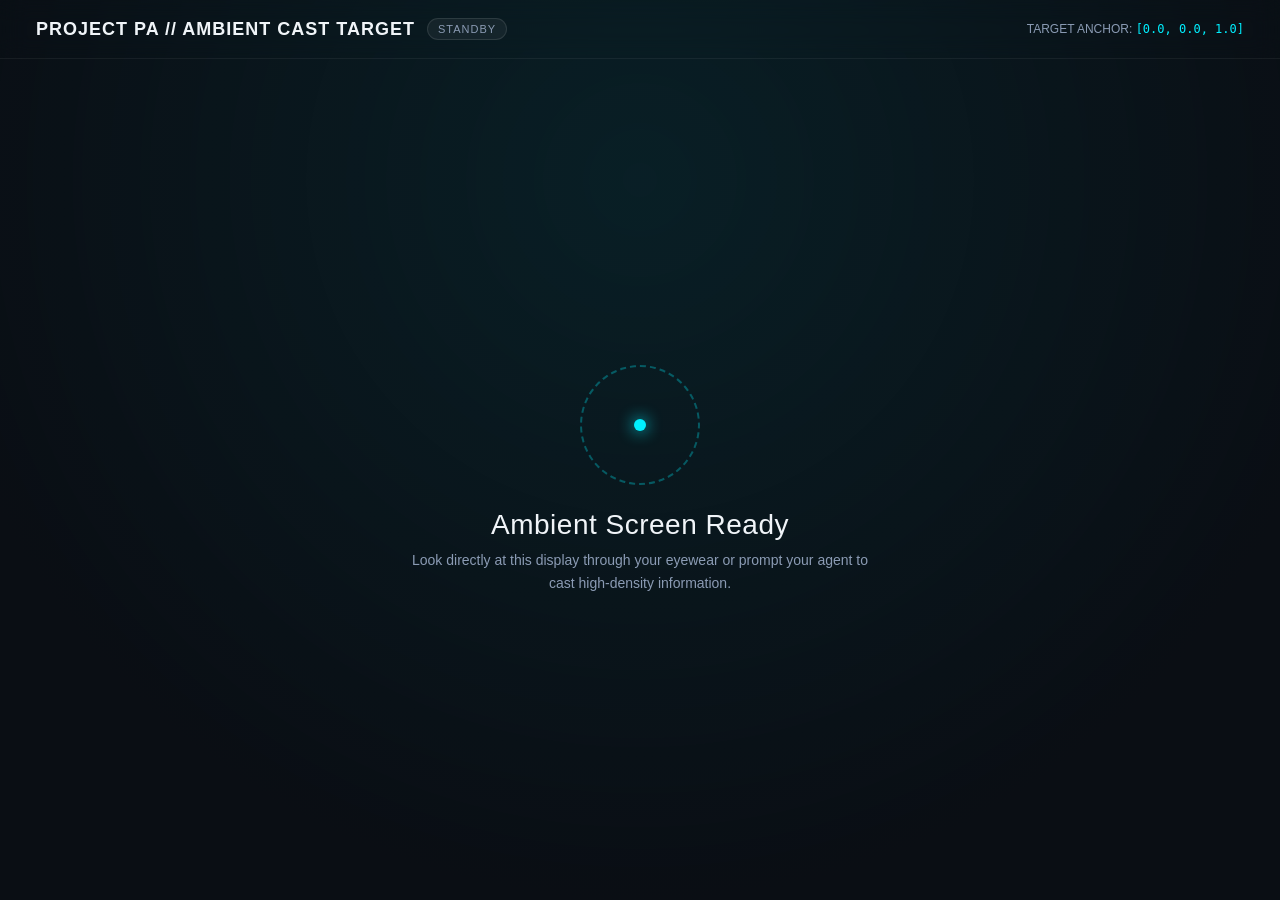
<file: ambient_screen/index.html>
<!DOCTYPE html>
<html lang="en">
<head>
  <meta charset="UTF-8">
  <meta name="viewport" content="width=device-width, initial-scale=1.0">
  <title>Project PA // Ambient Screen Cast Target</title>
  <link rel="stylesheet" href="styles.css">
</head>
<body>
  <div class="background-canvas"></div>

  <header>
    <div class="brand">
      <h1>PROJECT PA // AMBIENT CAST TARGET</h1>
      <span class="cast-pill standby" id="statusPill">STANDBY</span>
    </div>
    <div style="font-size: 12px; color: var(--text-muted);">
      TARGET ANCHOR: <span style="color: var(--accent-cyan); font-family: monospace;">[0.0, 0.0, 1.0]</span>
    </div>
  </header>

  <div class="screen-container">
    <!-- Standby Gaze Target View -->
    <div class="standby-view" id="standbyView">
      <div class="gaze-target-reticle" id="reticle">
        <div class="gaze-target-dot"></div>
      </div>
      <h2 class="standby-title">Ambient Screen Ready</h2>
      <p class="standby-subtitle">
        Look directly at this display through your eyewear or prompt your agent to cast high-density information.
      </p>
    </div>

    <!-- Active Cast View -->
    <div class="active-cast-view hidden" id="activeCastView">
      <div class="content-card">
        <div class="content-header">
          <span id="contentTitle">Agent Output</span>
          <span style="font-size: 11px; color: var(--text-muted); font-weight: normal;">CAST PROTOCOL ACTIVE</span>
        </div>
        <div class="markdown-body" id="contentBody">
          <!-- Dynamic Markdown / Table Content -->
        </div>
      </div>

      <!-- Multi-Card Dashboard Grid (BUG-026) -->
      <div class="cards-grid" id="cardsGrid"></div>

      <!-- Ambient Room Audio Spectrum -->
      <div class="audio-spectrum-card" id="roomAudioCard">
        <div style="font-size: 12px; min-width: 160px;">
          <div style="color: var(--accent-cyan); font-weight: 600;">Ambient Room Audio</div>
          <div style="font-size: 11px; color: var(--text-muted);">Bluetooth / Auracast</div>
        </div>
        <canvas id="spectrumCanvas" width="400" height="48"></canvas>
      </div>

      <div class="telemetry-footer">
        <span>TRANSMISSION: WEBSOCKET / TLV BINARY</span>
        <span id="latencyMetric">ROUND-TRIP LATENCY: 220ms</span>
      </div>
    </div>
  </div>

  <script src="ambient.js"></script>
</body>
</html>
</file>
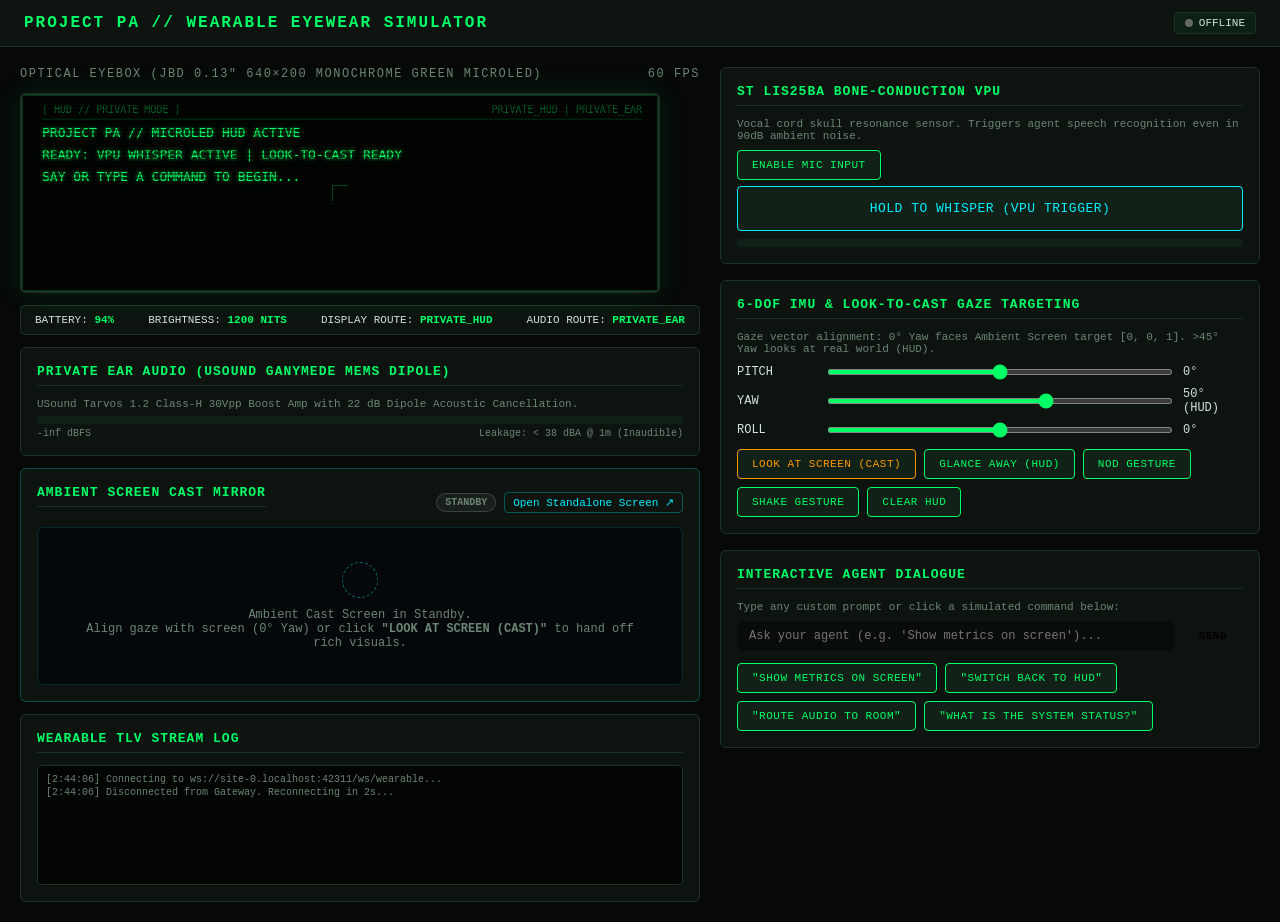
<file: simulator/index.html>
<!DOCTYPE html>
<html lang="en">
<head>
  <meta charset="UTF-8">
  <meta name="viewport" content="width=device-width, initial-scale=1.0">
  <title>Project PA - Wearable Eyewear Simulator</title>
  <link rel="stylesheet" href="styles.css">
</head>
<body>
  <header>
    <h1>Project PA // Wearable Eyewear Simulator</h1>
    <div class="status-badge">
      <div class="status-dot" id="connDot"></div>
      <span id="connText">DISCONNECTED</span>
    </div>
  </header>

  <div class="container">
    <!-- Left Column: 640x200 Monochrome Green Eyebox -->
    <div class="eyebox-section">
      <div class="section-title">
        <span>Optical Eyebox (JBD 0.13" 640×200 Monochrome Green MicroLED)</span>
        <span id="fpsCounter">60 FPS</span>
      </div>

      <div class="eyebox-frame">
        <canvas id="hudCanvas" width="640" height="200"></canvas>
        <div class="scanlines-overlay"></div>
        <div class="waveguide-overlay">
          <div class="waveguide-reticle"></div>
        </div>
      </div>

      <div class="hud-telemetry-bar">
        <div class="telemetry-item">BATTERY: <span id="battVal">94%</span></div>
        <div class="telemetry-item">BRIGHTNESS: <span id="brightVal">1200 NITS</span></div>
        <div class="telemetry-item">DISPLAY ROUTE: <span id="dispRouteVal">PRIVATE_HUD</span></div>
        <div class="telemetry-item">AUDIO ROUTE: <span id="audioRouteVal">PRIVATE_EAR</span></div>
      </div>

      <!-- Private Ear USound Ganymede Telemetry -->
      <div class="panel-card">
        <h3>Private Ear Audio (USound Ganymede MEMS Dipole)</h3>
        <p style="font-size: 11px; color: var(--text-dim); margin-bottom: 6px;">
          USound Tarvos 1.2 Class-H 30Vpp Boost Amp with 22 dB Dipole Acoustic Cancellation.
        </p>
        <div class="audio-meter">
          <div class="audio-bar" id="earAudioBar"></div>
        </div>
        <div style="display: flex; justify-content: space-between; font-size: 10px; margin-top: 4px; color: var(--text-dim);">
          <span id="earAudioDb">-inf dBFS</span>
          <span id="earAcousticLeakage">Leakage: &lt; 38 dBA @ 1m (Inaudible)</span>
        </div>
      </div>

      <!-- Live Ambient Screen Mirror (Dual-Surface Cast Target) -->
      <div class="panel-card ambient-mirror-panel" id="ambientMirrorPanel">
        <div style="display: flex; justify-content: space-between; align-items: center; margin-bottom: 8px;">
          <h3>Ambient Screen Cast Mirror</h3>
          <div style="display: flex; gap: 8px; align-items: center;">
            <span class="cast-pill standby" id="ambientMirrorPill">STANDBY</span>
            <a href="/ambient/" target="_blank" class="popout-link" title="Open full 1080p ambient display in separate window">Open Standalone Screen &nearr;</a>
          </div>
        </div>
        <div class="ambient-mirror-content" id="ambientMirrorContent">
          <div class="ambient-mirror-standby" id="ambientMirrorStandby">
            <div class="mini-reticle"></div>
            <p style="font-size: 12px; color: var(--text-dim); text-align: center;">
              Ambient Cast Screen in Standby.<br>
              Align gaze with screen (0° Yaw) or click <strong>"LOOK AT SCREEN (CAST)"</strong> to hand off rich visuals.
            </p>
          </div>
          <div class="ambient-mirror-active hidden" id="ambientMirrorActive">
            <div class="mirror-card-header">
              <span id="ambientMirrorTitle" style="color: var(--accent-cyan); font-weight: 600;">Agent Output</span>
              <span style="font-size: 10px; color: var(--text-dim);">CAST ACTIVE</span>
            </div>
            <div id="ambientMirrorBody" class="mirror-markdown-body"></div>
            <div id="ambientMirrorCards" class="mirror-cards-grid"></div>
          </div>
        </div>
      </div>

      <!-- Real-time Packet Log -->
      <div class="panel-card">
        <h3>Wearable TLV Stream Log</h3>
        <div class="log-box" id="logBox"></div>
      </div>
    </div>

    <!-- Right Column: Interactive Physical Controls -->
    <div class="controls-column">
      <!-- Bone-Conduction VPU Whisper Panel -->
      <div class="panel-card">
        <h3>ST LIS25BA Bone-Conduction VPU</h3>
        <p style="font-size: 11px; color: var(--text-dim); margin-bottom: 8px;">
          Vocal cord skull resonance sensor. Triggers agent speech recognition even in 90dB ambient noise.
        </p>
        <div class="btn-group">
          <button id="micToggleBtn">Enable Mic Input</button>
        </div>
        <button class="whisper-btn" id="whisperBtn">HOLD TO WHISPER (VPU TRIGGER)</button>
        <div class="audio-meter" style="margin-top: 8px;">
          <div class="audio-bar" id="micAudioBar" style="background: var(--accent-cyan);"></div>
        </div>
      </div>

      <!-- 6-DoF IMU & Gaze Targeting -->
      <div class="panel-card">
        <h3>6-DoF IMU & Look-to-Cast Gaze Targeting</h3>
        <p style="font-size: 11px; color: var(--text-dim); margin-bottom: 10px;">
          Gaze vector alignment: 0° Yaw faces Ambient Screen target [0, 0, 1]. &gt;45° Yaw looks at real world (HUD).
        </p>

        <div class="slider-group">
          <div class="slider-row">
            <label>PITCH</label>
            <input type="range" id="pitchSlider" min="-90" max="90" value="0">
            <span id="pitchVal">0°</span>
          </div>
          <div class="slider-row">
            <label>YAW</label>
            <input type="range" id="yawSlider" min="-180" max="180" value="50">
            <span id="yawVal">50° (HUD)</span>
          </div>
          <div class="slider-row">
            <label>ROLL</label>
            <input type="range" id="rollSlider" min="-90" max="90" value="0">
            <span id="rollVal">0°</span>
          </div>
        </div>

        <div class="btn-group">
          <button id="lookCastBtn" style="border-color: var(--accent-orange); color: var(--accent-orange);">LOOK AT SCREEN (CAST)</button>
          <button id="glanceAwayBtn">GLANCE AWAY (HUD)</button>
          <button id="nodBtn">NOD GESTURE</button>
          <button id="shakeBtn">SHAKE GESTURE</button>
          <button id="clearHudBtn">CLEAR HUD</button>
        </div>
      </div>

      <!-- Interactive Agent Voice & Text Prompt Box -->
      <div class="panel-card">
        <h3>Interactive Agent Dialogue</h3>
        <p style="font-size: 11px; color: var(--text-dim); margin-bottom: 8px;">
          Type any custom prompt or click a simulated command below:
        </p>
        <form id="queryForm" style="display: flex; gap: 8px; margin-bottom: 12px;">
          <input type="text" id="queryInput" placeholder="Ask your agent (e.g. 'Show metrics on screen')..." style="flex: 1; padding: 8px 12px; background: rgba(0,0,0,0.4); border: 1px solid var(--border-color); border-radius: 6px; color: #fff; font-size: 12px;">
          <button type="submit" id="sendQueryBtn" style="padding: 8px 16px; background: var(--accent-green); color: #000; font-weight: 600; border: none; border-radius: 6px; cursor: pointer;">SEND</button>
        </form>

        <div class="btn-group">
          <button id="testPromptBtn1">"Show metrics on screen"</button>
          <button id="testPromptBtn2">"Switch back to HUD"</button>
          <button id="testPromptBtn3">"Route audio to room"</button>
          <button id="testPromptBtn4">"What is the system status?"</button>
        </div>
      </div>
    </div>
  </div>

  <script src="simulator.js"></script>
</body>
</html>
</file>
<file: ambient_screen/styles.css>
/* Project PA - Ambient Screen Receiver Styles */

:root {
  --bg-dark: #0a0e14;
  --bg-card: rgba(18, 24, 38, 0.85);
  --border-card: rgba(0, 240, 255, 0.2);
  --accent-cyan: #00f0ff;
  --accent-green: #00ff66;
  --accent-purple: #9d4edd;
  --text-main: #f0f4f8;
  --text-muted: #8b9bb4;
}

* {
  box-sizing: border-box;
  margin: 0;
  padding: 0;
  font-family: -apple-system, BlinkMacSystemFont, 'Segoe UI', Roboto, Helvetica, Arial, sans-serif;
}

body {
  background: var(--bg-dark);
  color: var(--text-main);
  min-height: 100vh;
  display: flex;
  flex-direction: column;
  overflow: hidden;
  position: relative;
}

/* Ambient Background Mesh */
.background-canvas {
  position: fixed;
  top: 0;
  left: 0;
  width: 100vw;
  height: 100vh;
  background: radial-gradient(circle at 50% 20%, rgba(0, 240, 255, 0.08) 0%, rgba(10, 14, 20, 1) 75%);
  z-index: 0;
}

header {
  position: relative;
  z-index: 10;
  padding: 18px 36px;
  display: flex;
  justify-content: space-between;
  align-items: center;
  border-bottom: 1px solid rgba(255, 255, 255, 0.06);
  backdrop-filter: blur(12px);
}

.brand {
  display: flex;
  align-items: center;
  gap: 12px;
}

.brand h1 {
  font-size: 18px;
  font-weight: 600;
  letter-spacing: 1px;
}

.cast-pill {
  font-size: 11px;
  padding: 4px 10px;
  border-radius: 12px;
  background: rgba(0, 255, 102, 0.1);
  color: var(--accent-green);
  border: 1px solid rgba(0, 255, 102, 0.3);
  text-transform: uppercase;
  letter-spacing: 1px;
}

.cast-pill.standby {
  background: rgba(255, 255, 255, 0.05);
  color: var(--text-muted);
  border-color: rgba(255, 255, 255, 0.1);
}

.screen-container {
  position: relative;
  z-index: 10;
  flex: 1;
  display: flex;
  flex-direction: column;
  padding: 36px;
  max-width: 1200px;
  margin: 0 auto;
  width: 100%;
}

/* Standby View */
.standby-view {
  flex: 1;
  display: flex;
  flex-direction: column;
  justify-content: center;
  align-items: center;
  text-align: center;
  transition: opacity 0.4s ease;
}

.standby-view.hidden {
  display: none;
}

.gaze-target-reticle {
  width: 120px;
  height: 120px;
  border: 2px dashed rgba(0, 240, 255, 0.3);
  border-radius: 50%;
  display: flex;
  justify-content: center;
  align-items: center;
  margin-bottom: 24px;
  animation: pulse 3s infinite ease-in-out;
}

@keyframes pulse {
  0%, 100% { transform: scale(1); opacity: 0.5; }
  50% { transform: scale(1.08); opacity: 0.9; }
}

.gaze-target-dot {
  width: 12px;
  height: 12px;
  border-radius: 50%;
  background: var(--accent-cyan);
  box-shadow: 0 0 16px var(--accent-cyan);
}

.standby-title {
  font-size: 28px;
  font-weight: 300;
  margin-bottom: 8px;
  letter-spacing: 0.5px;
}

.standby-subtitle {
  font-size: 14px;
  color: var(--text-muted);
  max-width: 480px;
  line-height: 1.6;
}

/* Active Cast View */
.active-cast-view {
  flex: 1;
  display: flex;
  flex-direction: column;
  gap: 20px;
  animation: fadeIn 0.4s ease-out;
}

.active-cast-view.hidden {
  display: none;
}

@keyframes fadeIn {
  from { opacity: 0; transform: translateY(12px); }
  to { opacity: 1; transform: translateY(0); }
}

.content-card {
  background: var(--bg-card);
  border: 1px solid var(--border-card);
  border-radius: 12px;
  padding: 28px;
  box-shadow: 0 12px 36px rgba(0, 0, 0, 0.5);
  backdrop-filter: blur(16px);
}

.content-header {
  font-size: 20px;
  font-weight: 600;
  margin-bottom: 16px;
  color: var(--accent-cyan);
  display: flex;
  justify-content: space-between;
  align-items: center;
}

.markdown-body {
  font-size: 15px;
  line-height: 1.7;
  color: #d8e2ec;
}

.markdown-body table {
  width: 100%;
  border-collapse: collapse;
  margin: 16px 0;
}

.markdown-body th, .markdown-body td {
  padding: 10px 14px;
  border: 1px solid rgba(255, 255, 255, 0.1);
  text-align: left;
}

.markdown-body th {
  background: rgba(0, 240, 255, 0.08);
  color: var(--accent-cyan);
  font-weight: 600;
}

.markdown-body pre {
  background: #05080c;
  border: 1px solid rgba(255, 255, 255, 0.1);
  padding: 14px;
  border-radius: 6px;
  overflow-x: auto;
  margin: 14px 0;
  font-family: monospace;
}

/* Dashboard Cards Grid (BUG-026) */
.cards-grid {
  display: grid;
  grid-template-columns: repeat(auto-fit, minmax(280px, 1fr));
  gap: 16px;
  margin-top: 4px;
}

.cards-grid.hidden {
  display: none;
}

.dashboard-tile {
  background: var(--bg-card);
  border: 1px solid var(--border-card);
  border-radius: 10px;
  padding: 18px;
  backdrop-filter: blur(12px);
}

.dashboard-tile h4 {
  color: var(--accent-cyan);
  font-size: 15px;
  font-weight: 600;
  margin-bottom: 8px;
  border-bottom: 1px solid rgba(0, 240, 255, 0.15);
  padding-bottom: 6px;
}

.dashboard-tile .tile-body {
  font-size: 13px;
  color: var(--text-main);
  line-height: 1.5;
}

/* Audio Spectrum Visualizer */
.audio-spectrum-card {
  background: var(--bg-card);
  border: 1px solid rgba(255, 255, 255, 0.08);
  border-radius: 12px;
  padding: 18px;
  display: flex;
  align-items: center;
  gap: 20px;
}

#spectrumCanvas {
  height: 48px;
  flex: 1;
  background: #05080c;
  border-radius: 6px;
}

.telemetry-footer {
  font-size: 11px;
  color: var(--text-muted);
  display: flex;
  justify-content: space-between;
  padding-top: 12px;
  border-top: 1px solid rgba(255, 255, 255, 0.06);
}
</file>
<file: simulator/styles.css>
/* Project PA - Wearable Eyewear MicroLED Simulator Styles */

:root {
  --hud-green: #00ff66;
  --hud-green-glow: rgba(0, 255, 102, 0.75);
  --hud-green-faint: rgba(0, 255, 102, 0.15);
  --bg-deep: #060907;
  --bg-panel: #0d1410;
  --border-green: #1a3324;
  --accent-cyan: #00f0ff;
  --accent-orange: #ff9900;
  --text-main: #d4e2d8;
  --text-dim: #6c8574;
}

* {
  box-sizing: border-box;
  margin: 0;
  padding: 0;
  font-family: 'JetBrains Mono', 'Fira Code', 'Courier New', monospace;
}

body {
  background-color: var(--bg-deep);
  color: var(--text-main);
  min-height: 100vh;
  display: flex;
  flex-direction: column;
  overflow-x: hidden;
}

header {
  padding: 12px 24px;
  background: var(--bg-panel);
  border-bottom: 1px solid var(--border-green);
  display: flex;
  justify-content: space-between;
  align-items: center;
}

header h1 {
  font-size: 16px;
  letter-spacing: 2px;
  color: var(--hud-green);
  text-transform: uppercase;
}

.status-badge {
  font-size: 11px;
  padding: 4px 10px;
  border-radius: 4px;
  border: 1px solid var(--border-green);
  background: rgba(0, 255, 102, 0.05);
  display: inline-flex;
  align-items: center;
  gap: 6px;
}

.status-dot {
  width: 8px;
  height: 8px;
  border-radius: 50%;
  background: #666;
}

.status-dot.connected {
  background: var(--hud-green);
  box-shadow: 0 0 8px var(--hud-green);
}

.container {
  display: grid;
  grid-template-columns: 680px 1fr;
  gap: 20px;
  padding: 20px;
  max-width: 1400px;
  margin: 0 auto;
  width: 100%;
}

.eyebox-section {
  display: flex;
  flex-direction: column;
  gap: 12px;
}

.section-title {
  font-size: 12px;
  text-transform: uppercase;
  letter-spacing: 1.5px;
  color: var(--text-dim);
  display: flex;
  justify-content: space-between;
  align-items: center;
}

/* 640x200 MicroLED Eyebox Container */
.eyebox-frame {
  position: relative;
  width: 640px;
  height: 200px;
  background: #020502;
  border: 2px solid var(--border-green);
  border-radius: 6px;
  box-shadow: 0 0 30px rgba(0, 255, 102, 0.1);
  overflow: hidden;
}

#hudCanvas {
  position: absolute;
  top: 0;
  left: 0;
  width: 640px;
  height: 200px;
  image-rendering: pixelated;
  z-index: 1;
}

/* CRT Scanlines Overlay */
.scanlines-overlay {
  position: absolute;
  top: 0;
  left: 0;
  width: 100%;
  height: 100%;
  background: linear-gradient(
    rgba(18, 16, 16, 0) 50%,
    rgba(0, 0, 0, 0.4) 50%
  );
  background-size: 100% 4px;
  z-index: 2;
  pointer-events: none;
}

/* Waveguide Optical Edge & Reticle */
.waveguide-overlay {
  position: absolute;
  top: 0;
  left: 0;
  width: 100%;
  height: 100%;
  border: 1px solid rgba(0, 255, 102, 0.2);
  z-index: 3;
  pointer-events: none;
}

.waveguide-reticle {
  position: absolute;
  top: 50%;
  left: 50%;
  transform: translate(-50%, -50%);
  width: 16px;
  height: 16px;
  border-left: 1px solid rgba(0, 255, 102, 0.25);
  border-top: 1px solid rgba(0, 255, 102, 0.25);
}

.hud-telemetry-bar {
  display: flex;
  justify-content: space-between;
  background: var(--bg-panel);
  border: 1px solid var(--border-green);
  padding: 8px 14px;
  border-radius: 4px;
  font-size: 11px;
}

.telemetry-item span {
  color: var(--hud-green);
  font-weight: bold;
}

/* Controls Column */
.controls-column {
  display: flex;
  flex-direction: column;
  gap: 16px;
}

.panel-card {
  background: var(--bg-panel);
  border: 1px solid var(--border-green);
  border-radius: 6px;
  padding: 16px;
}

.panel-card h3 {
  font-size: 13px;
  text-transform: uppercase;
  letter-spacing: 1px;
  color: var(--hud-green);
  margin-bottom: 12px;
  border-bottom: 1px solid var(--border-green);
  padding-bottom: 6px;
  display: flex;
  justify-content: space-between;
}

.slider-group {
  display: flex;
  flex-direction: column;
  gap: 8px;
  margin-bottom: 12px;
}

.slider-row {
  display: grid;
  grid-template-columns: 80px 1fr 60px;
  align-items: center;
  gap: 10px;
  font-size: 12px;
}

input[type="range"] {
  accent-color: var(--hud-green);
  background: #142419;
  height: 6px;
  border-radius: 3px;
}

.btn-group {
  display: flex;
  flex-wrap: wrap;
  gap: 8px;
}

button {
  background: #122117;
  color: var(--hud-green);
  border: 1px solid var(--hud-green);
  padding: 8px 14px;
  border-radius: 4px;
  font-size: 11px;
  cursor: pointer;
  transition: all 0.15s ease;
  text-transform: uppercase;
  letter-spacing: 0.5px;
}

button:hover {
  background: var(--hud-green);
  color: #000;
  box-shadow: 0 0 12px var(--hud-green-glow);
}

button.active {
  background: var(--hud-green);
  color: #000;
  font-weight: bold;
}

.whisper-btn {
  width: 100%;
  padding: 14px;
  font-size: 13px;
  border-color: var(--accent-cyan);
  color: var(--accent-cyan);
  margin-top: 6px;
}

.whisper-btn:hover {
  background: var(--accent-cyan);
  color: #000;
  box-shadow: 0 0 16px rgba(0, 240, 255, 0.6);
}

.whisper-btn.active {
  background: var(--accent-cyan);
  color: #000;
}

.audio-meter {
  height: 8px;
  background: #122117;
  border-radius: 4px;
  overflow: hidden;
  margin-top: 6px;
}

.audio-bar {
  height: 100%;
  width: 0%;
  background: var(--hud-green);
  transition: width 0.05s linear;
}

.log-box {
  background: #020502;
  border: 1px solid var(--border-green);
  border-radius: 4px;
  padding: 8px;
  height: 120px;
  overflow-y: auto;
  font-size: 10px;
  color: var(--text-dim);
}

.log-entry {
  margin-bottom: 2px;
}

.log-entry.hud { color: var(--hud-green); }
.log-entry.route { color: var(--accent-orange); }
.log-entry.vpu { color: var(--accent-cyan); }

/* Ambient Mirror Panel & Dual Surface Presentation */
.ambient-mirror-panel {
  border-color: rgba(0, 240, 255, 0.25);
}

.popout-link {
  font-size: 11px;
  color: var(--accent-cyan);
  text-decoration: none;
  border: 1px solid rgba(0, 240, 255, 0.3);
  padding: 3px 8px;
  border-radius: 4px;
  transition: all 0.2s ease;
}

.popout-link:hover {
  background: var(--accent-cyan);
  color: #000;
}

.cast-pill {
  font-size: 10px;
  padding: 3px 8px;
  border-radius: 12px;
  background: rgba(0, 255, 102, 0.15);
  color: var(--hud-green);
  border: 1px solid rgba(0, 255, 102, 0.4);
  text-transform: uppercase;
  font-weight: 600;
}

.cast-pill.standby {
  background: rgba(255, 255, 255, 0.05);
  color: var(--text-dim);
  border-color: rgba(255, 255, 255, 0.15);
}

.ambient-mirror-content {
  background: #04080a;
  border: 1px solid rgba(0, 240, 255, 0.15);
  border-radius: 6px;
  padding: 14px;
  min-height: 120px;
}

.ambient-mirror-standby {
  display: flex;
  flex-direction: column;
  align-items: center;
  justify-content: center;
  padding: 20px;
  gap: 10px;
}

.mini-reticle {
  width: 36px;
  height: 36px;
  border: 1.5px dashed rgba(0, 240, 255, 0.4);
  border-radius: 50%;
  animation: pulse 3s infinite ease-in-out;
}

@keyframes pulse {
  0%, 100% { transform: scale(1); opacity: 0.5; }
  50% { transform: scale(1.1); opacity: 1; }
}

.ambient-mirror-active {
  display: flex;
  flex-direction: column;
  gap: 10px;
}

.hidden {
  display: none !important;
}

.mirror-card-header {
  display: flex;
  justify-content: space-between;
  align-items: center;
  border-bottom: 1px solid rgba(0, 240, 255, 0.15);
  padding-bottom: 6px;
}

.mirror-markdown-body {
  font-size: 12px;
  line-height: 1.5;
  color: #d4e2d8;
}

.mirror-markdown-body h1, .mirror-markdown-body h2, .mirror-markdown-body h3 {
  color: var(--accent-cyan);
  margin: 6px 0 4px 0;
}

.mirror-markdown-body table {
  width: 100%;
  border-collapse: collapse;
  margin: 8px 0;
  font-size: 11px;
}

.mirror-markdown-body th, .mirror-markdown-body td {
  border: 1px solid rgba(0, 240, 255, 0.2);
  padding: 4px 8px;
  text-align: left;
}

.mirror-markdown-body th {
  background: rgba(0, 240, 255, 0.1);
  color: var(--accent-cyan);
}

.mirror-cards-grid {
  display: grid;
  grid-template-columns: repeat(auto-fill, minmax(200px, 1fr));
  gap: 8px;
  margin-top: 6px;
}

.mirror-tile {
  background: rgba(0, 240, 255, 0.05);
  border: 1px solid rgba(0, 240, 255, 0.2);
  border-radius: 4px;
  padding: 8px;
}

.mirror-tile h4 {
  font-size: 11px;
  color: var(--accent-cyan);
  margin-bottom: 4px;
}
</file>
